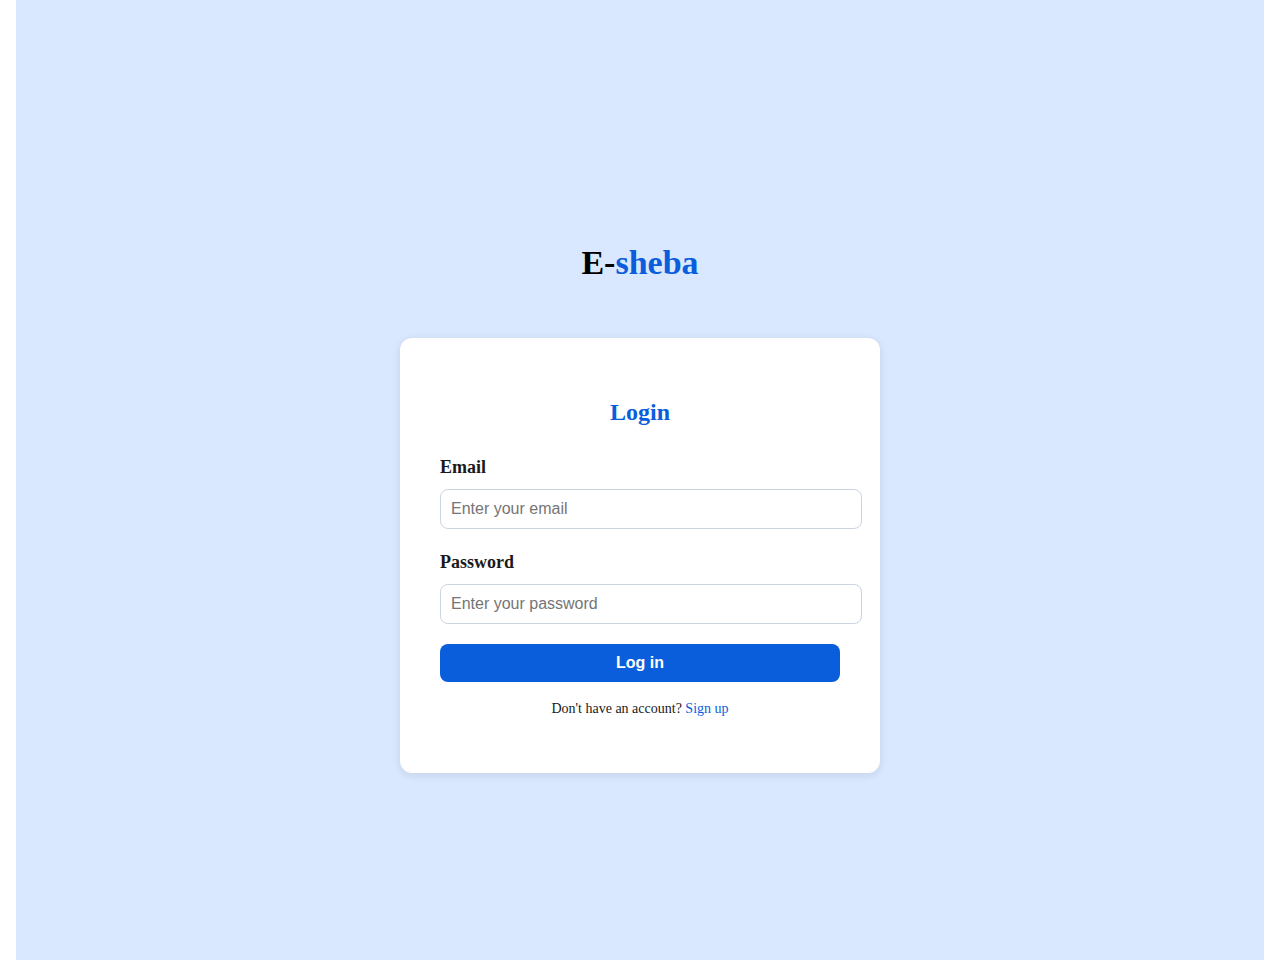
<file: login.html>
<!DOCTYPE html>
<html lang="en">
<head>
  <meta charset="UTF-8" />
  <meta name="viewport" content="width=device-width, initial-scale=1.0" />
  <title>Login - E-Sheba</title>
  <link rel="stylesheet" href="css/style.css">
</head>
<body>
  <section class="container" id="login-section">
    <header class="header">
      <a href="#" class="logo"><b>E-</b>sheba</a>
    </header>
    <div class="form-container">
      <h1>Login</h1>
      <form>
        <div class="form-group">
          <label for="email">Email</label>
          <input type="email" id="email" placeholder="Enter your email" required />
        </div>
        <div class="form-group">
          <label for="password">Password</label>
          <input type="password" id="password" placeholder="Enter your password" required />
        </div>
        <button type="submit" class="btn-signup">Log in</button>
        <p>Don't have an account? <a href="register.html">Sign up</a></p>
      </form>
    </div>
  </section>
</body>
</html>
</file>
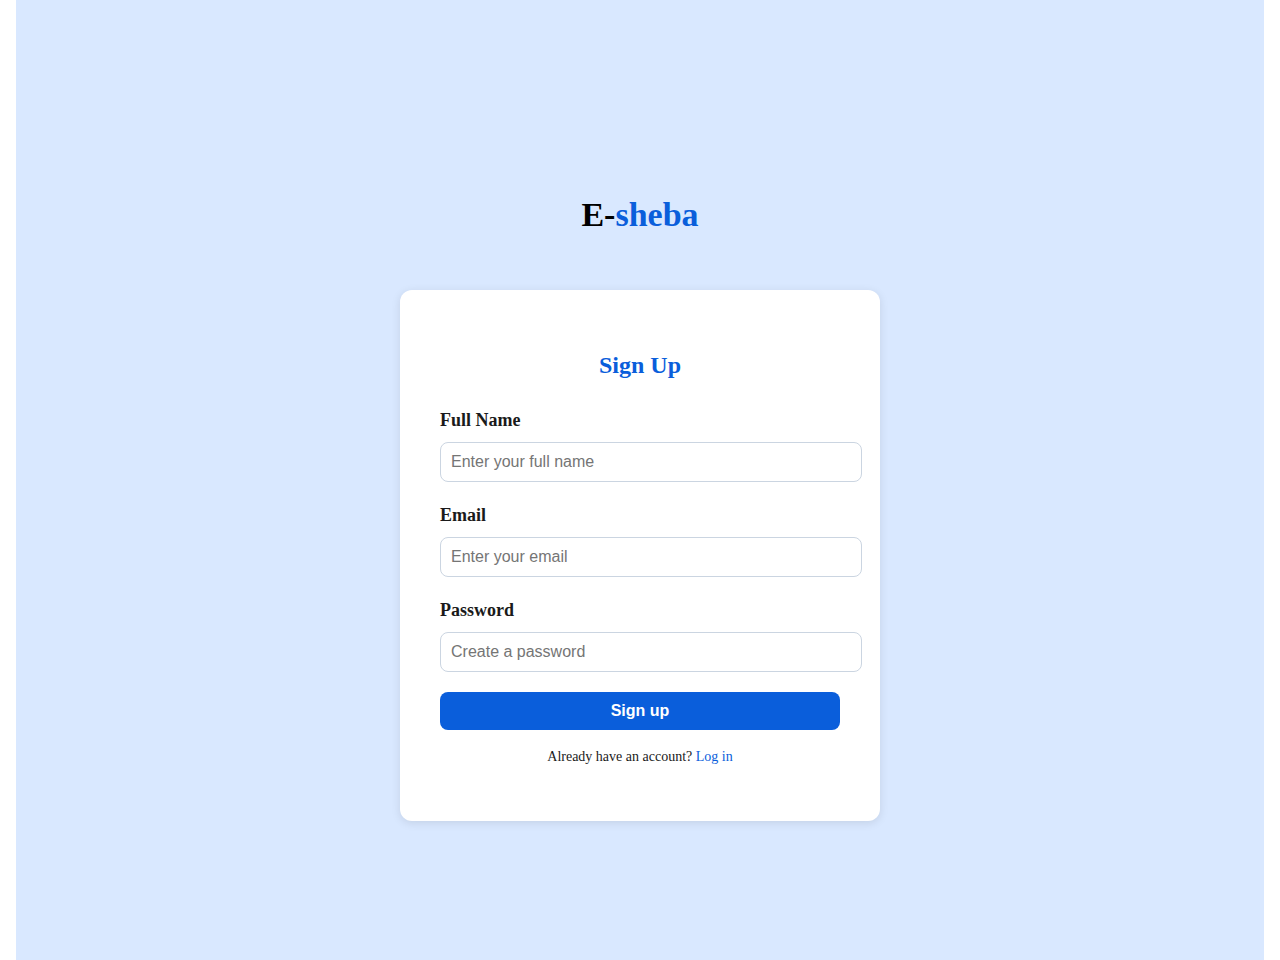
<file: register.html>
<!DOCTYPE html>
<html lang="en">
<head>
  <meta charset="UTF-8" />
  <meta name="viewport" content="width=device-width, initial-scale=1.0" />
  <title>Sign Up - E-Sheba</title>
  <link rel="stylesheet" href="css/style.css">
</head>
<body>
  <section class="container" id="signup-section">
    <header class="header">
      <a href="#" class="logo"><b>E-</b>sheba</a>
    </header>
    <div class="form-container">
      <h1>Sign Up</h1>
      <form>
        <div class="form-group">
          <label for="fullname">Full Name</label>
          <input type="text" id="fullname" placeholder="Enter your full name" required />
        </div>
        <div class="form-group">
          <label for="email">Email</label>
          <input type="email" id="email" placeholder="Enter your email" required />
        </div>
        <div class="form-group">
          <label for="password">Password</label>
          <input type="password" id="password" placeholder="Create a password" required />
        </div>
        <button type="submit" class="btn-signup">Sign up</button>
        <p>Already have an account? <a href="login.html">Log in</a></p>
      </form>
    </div>
  </section>
</body>
</html>
</file>
<file: css/style.css>
body {
    margin: 0;
    font-family: IBM Plex Sans;
    color: #1a1a1a;
    font-size: 18px;
    line-height: 1.5;
  }
  #home{
    background-color: #d9e8ff;
  }
  #about{
    background-color: #ffffff;
  }
  a {
    text-decoration: none;
    color: inherit;
  }
  .container {
    max-width: 1200px;
    margin: 0 auto;
    padding: 30px 24px;
  }
  header {
    display: flex;
    justify-content: space-between;
    align-items: center;
    padding: 50px 100px;
  }
  .logo {
    font-weight: bold;
    font-size: 34px;
    color: #0a5edb;
  }
  .logo b {
    font-weight: 900;
    color: black;
  }
  nav {
    display: flex;
    gap: 40px;
  }
  nav a {
    font-weight: normal;
    font-size: 16px;
    color: #1a1a1a;
    padding-bottom: 6px;
    border-bottom: 2px solid transparent;
  }
  nav a.active {
    color: #0a5edb;
    border-bottom-color: #0a5edb;
  }
  nav a:hover:not(.active) {
    color: #0a5edb;
  }
  .auth-buttons {
    display: flex;
    gap: 20px;
  }
  .btn-login {
    font-weight: normal;
    font-size: 20px;
    color: #0a5edb;
    border: 1px solid #0a5edb;
    border-radius: 50px;
    padding: 8px 24px;
    background: transparent;
    cursor: pointer;
  }
  .btn-login:hover {
    background-color: #0a5edb;
    color: white;
  }
  .btn-signup {
    font-weight: 600;
    font-size: 16px;
    color: white;
    background-color: #0a5edb;
    border-radius: 20px;
    padding: 10px 32px;
    border: none;
    cursor: pointer;
  }
  .btn-signup:hover {
    background-color: #084bb5;
  }
  .hero {
    padding: 20px 0 0 0px;
    display: flex;
    justify-content: space-between;
    align-items: flex-end;
    gap: 60px;
  }
  .hero-left {
    max-width: 600px;
    align-items: center;
  }
  .hero-left h1 {
    font-weight: 100;
    font-size: 64px;
    line-height: 56px;
    margin: 0 0 16px 0;
  }
  .hero-left h1 .blue-underline {
    color: #0a5edb;
    text-decoration-line: underline;
    text-decoration-thickness: 4px;
    text-underline-offset: 8px;
  }
  .hero-left p {
    font-weight: normal;
    font-size: 14px;
    line-height: 20px;
    margin: 0 0 32px 0;
  }
  .search-bar {
    display: flex;
    align-items: center;
    background-color: white;
    border-radius: 9999px;
    width: 450px;
    height: 48px;
    overflow: hidden;
    box-shadow: 0 0 8px rgba(0,0,0,0.1);
  }
  .search-select {
    flex: 1;
    border: none;
    padding: 0 20px;
    font-size: 14px;
    color: #1a1a1a;
    background: transparent;
    cursor: pointer;
    outline: none;
    border-right: 1px solid #e5e7eb;
  }
  .search-button {
    width: 56px;
    height: 48px;
    background-color: #0a5edb;
    border: none;
    color: white;
    cursor: pointer;
    font-size: 20px;
    display: flex;
    justify-content: center;
    align-items: center;
  }
  .hero-right {
    position: relative;
    width: 384px;
    height: 384px;
  }
  .hero-right .circle-bg {
    width: 500px;
    height: 300px;
  }
  .hero-right img {
    position: relative;
    width: 500px;
    height: 590px;
    object-fit: cover;
    border-radius: 12px;
    z-index: 1;
  }
  .stats-bar {
    background-color: #0a5edb;
    color: white;
    display: flex;
    justify-content: center;
    gap: 96px;
    padding: 20px 0;
    font-weight: 700;
    font-size: 24px;
  }
  .stats-item {
    text-align: left;
  }
  .stats-item .number {
    font-size: 36px;
    line-height: 40px;
  }
  .stats-item .label {
    font-weight: normal;
    font-size: 12px;
    line-height: 14px;
    margin-top: 6px;
  }
  .stats-item:not(:last-child) {
    border-right: 1px solid rgba(255 255 255 / 0.3);
    padding-right: 56px;
  }
  .consulting {
    max-width: 1200px;
    margin: 80px auto 56px auto;
    padding: 0 24px;
  }
  .consulting h1 {
    font-weight: 700;
    font-size: 48px;
    margin-bottom: 32px;
  }
  .cards {
    display: flex;
    gap: 32px;
  }
  .card {
    border: 1px solid #cbd5e1;
    border-radius: 12px;
    padding: 32px 20px;
    flex: 1;
    text-align: center;
    font-size: 14px;
    cursor: pointer;
  }
  .card .icon-bg {
    background-color: #d9e8ff;
    border-radius: 50%;
    width: 56px;
    height: 56px;
    margin: 0 auto 20px auto;
    display: flex;
    justify-content: center;
    align-items: center;
    color: #0a5edb;
    font-size: 28px;
  }
  .card b {
    display: block;
    font-weight: 700;
    margin-bottom: 12px;
  }
  .card p {
    font-weight: normal;
    color: #1a1a1a;
    line-height: 20px;
  }
  .card.active {
    background-color: #0a5edb;
    color: white;
  }
  .card.active .icon-bg {
    background-color: #a7c3ff;
    color: #0a5edb;
  }
  .why-choose {
    max-width: 1200px;
    margin: 80px auto 56px auto;
    padding: 0 24px;
    display: flex;
    gap: 56px;
    align-items: center;
  }
  .why-choose img {
    width: 450px;
    height: 300px;
    object-fit: cover;
    border-radius: 12px;
  }
  .why-choose .text {
    max-width: 520px;
  }
  .why-choose h1 {
    font-weight: 700;
    font-size: 48px;
    margin-bottom: 32px;
  }
  .why-choose ul {
    list-style: none;
    padding-left: 0;
    margin: 0 0 32px 0;
  }
  .why-choose ul li {
    font-size: 14px;
    margin-bottom: 12px;
    display: flex;
    align-items: center;
    gap: 12px;
  }
  .why-choose ul li::before {
    content: "✓";
    color: #0a5edb;
    font-weight: 700;
  }
  .why-choose a {
    font-weight: 600;
    font-size: 14px;
    color: #0a5edb;
    display: inline-flex;
    align-items: center;
    gap: 8px;
  }
  .why-choose a:hover {
    text-decoration: underline;
  }
  .reviews-section {
    background-color: #d9e8ff;
    padding: 150px 180px;
    max-width: 100%;
    height: 300px;
    margin: 0 auto 80px auto;
    display: flex;
    gap: 56px;
    align-items: flex-start;
  }
  .reviews-left {
    max-width: 450px;
  }
  .reviews-left h1 {
    font-weight: 700;
    font-size: 48px;
    margin-bottom: 16px;
    line-height: 1.2;
  }
  .reviews-left h1 .blue {
    color: #0a5edb;
  }
  .reviews-left p {
    font-size: 14px;
    margin-bottom: 32px;
    line-height: 20px;
  }
  .avatars {
    display: flex;
    align-items: center;
  }
  .avatars img {
    width: 40px;
    height: 40px;
    border-radius: 50%;
    border: 3px solid white;
    margin-left: -12px;
  }
  .avatars img:first-child {
    margin-left: 0;
  }
  .reviews-count {
    font-size: 14px;
    font-weight: 600;
    margin-left: 20px;
  }
  .review-card {
    background-color: white;
    border-radius: 12px;
    padding: 32px;
    max-width: 600px;
    font-size: 14px;
    line-height: 40px;
    box-shadow: 0 0 10px rgba(0,0,0,0.1);
  }
  .review-header {
    display: flex;
    justify-content: space-between;
    margin-bottom: 24px;
  }
  .review-user {
    display: flex;
    align-items: center;
    gap: 16px;
  }
  .review-user img {
    width: 48px;
    height: 48px;
    border-radius: 50%;
  }
  .review-user .name {
    font-weight: 700;
    font-size: 18px;
    color: #1a1a1a;
  }
  .review-user .date {
    font-size: 12px;
    color: #6b7280;
  }
  .stars {
    color: #fbbf24;
    font-size: 24px;
  }
  .future-section {
    max-width: 1200px;
    margin: 80px auto 80px auto;
    padding: 0 24px;
    display: flex;
    gap: 56px;
    align-items: flex-start;
  }
  .future-text {
    max-width: 520px;
  }
  .future-text h1 {
    font-weight: 700;
    font-size: 48px;
    margin-bottom: 32px;
    line-height: 1.2;
  }
  .future-text h1 .blue {
    color: #0a5edb;
  }
  .future-text p {
    font-size: 14px;
    margin-bottom: 20px;
    line-height: 22px;
  }
  .future-text a {
    font-weight: 600;
    font-size: 14px;
    color: #0a5edb;
    display: inline-flex;
    align-items: center;
    gap: 8px;
  }
  .future-text a:hover {
    text-decoration: underline;
  }
  .future-image {
    width: 550px;
    height: 400px;
    border-radius: 12px;
    object-fit: cover;
  }
  .newsletter {
    max-width: 700px;
    margin: 0 auto 80px auto;
    background-color: #0a5edb;
    border-radius: 12px;
    padding: 40px 56px;
    text-align: center;
    color: white;
  }
  .newsletter h4 {
    font-weight: 700;
    font-size: 24px;
    margin-bottom: 32px;
  }
  .newsletter form {
    display: flex;
    justify-content: center;
    gap: 24px;
  }
  .newsletter input[type="email"] {
    flex-grow: 1;
    max-width: 480px;
    border-radius: 9999px;
    border: none;
    padding: 16px 32px;
    font-size: 18px;
    outline: none;
  }
  .newsletter button {
    background-color: #0a5edb;
    border: 1px solid white;
    border-radius: 9999px;
    width: 56px;
    height: 56px;
    color: white;
    font-size: 24px;
    cursor: pointer;
    display: flex;
    justify-content: center;
    align-items: center;
  }
  .newsletter button:hover {
    background-color: #084bb5;
  }
  footer {
    background-color: #0a5edb;
    color: white;
    padding: 56px 24px 32px 24px;
  }
  .footer-container {
    max-width: 1200px;
    margin: 0 auto 32px auto;
    display: flex;
    gap: 56px;
    justify-content: space-between;
    flex-wrap: wrap;
  }
  .footer-section {
    flex: 1 1 300px;
  }
  .footer-section h5 {
    font-weight: 700;
    font-size: 16px;
    margin-bottom: 20px;
  }
  .footer-section p {
    font-size: 14px;
    line-height: 22px;
    margin-bottom: 20px;
  }
  .footer-links {
    list-style: none;
    padding: 0;
    margin: 0;
  }
  .footer-links li {
    margin-bottom: 12px;
  }
  .footer-links a {
    font-size: 14px;
    color: white;
  }
  .footer-links a:hover {
    text-decoration: underline;
  }
  .social-icons {
    display: flex;
    gap: 20px;
    font-size: 20px;
  }
  .social-icons a {
    color: white;
  }
  .map img {
    border-radius: 12px;
    width: 256px;
    height: 128px;
    object-fit: cover;
  }
  .copyright {
    text-align: center;
    font-size: 14px;
    border-top: 1px solid rgba(255 255 255 / 0.3);
    padding-top: 20px;
  }
  @media (max-width: 1024px) {
    .hero {
      flex-direction: column;
      align-items: flex-start;
      gap: 40px;
      padding-bottom: 48px;
    }
    .hero-right {
      width: 320px;
      height: 320px;
    }
    .hero-right img {
      width: 320px;
      height: 320px;
    }
    .stats-bar {
      gap: 48px;
      font-size: 20px;
    }
    .consulting .cards {
      flex-wrap: wrap;
      gap: 24px;
    }
    .card {
      flex: 1 1 45%;
    }
    .why-choose {
      flex-direction: column;
      align-items: center;
      gap: 40px;
    }
    .why-choose img {
      width: 100%;
      max-width: 320px;
      height: auto;
    }
    .reviews-section {
      flex-direction: column;
      gap: 40px;
    }
    .review-card {
      max-width: 100%;
    }
    .future-section {
      flex-direction: column;
      gap: 40px;
    }
    .future-image {
      width: 100%;
      max-width: 384px;
      height: auto;
    }
    .newsletter {
      padding: 32px 24px;
    }
    .newsletter form {
      flex-direction: column;
      gap: 24px;
    }
    .newsletter input[type="email"] {
      max-width: 100%;
      width: 100%;
    }
    .newsletter button {
      width: 100%;
      border-radius: 12px;
      height: 56px;
    }
    .footer-container {
      flex-direction: column;
      gap: 40px;
    }
    .footer-section {
      flex: 1 1 100%;
    }
    .map img {
      width: 100%;
      max-width: 100%;
      height: auto;
    }
  }


#login-section, #signup-section {
  display: flex;
  flex-direction: column;
  align-items: center;
  justify-content: center;
  height: 100vh;
  background-color: #d9e8ff;
}

.form-container {
  background: #fff;
  padding: 40px;
  border-radius: 12px;
  box-shadow: 0 2px 10px rgba(0, 0, 0, 0.1);
  width: 100%;
  max-width: 400px;
  text-align: center;
}

.form-container h1 {
  font-size: 24px;
  margin-bottom: 24px;
  color: #0a5edb;
}

.form-container .form-group {
  margin-bottom: 20px;
  text-align: left;
}

.form-container label {
  display: block;
  font-weight: 600;
  margin-bottom: 8px;
  color: #1a1a1a;
}

.form-container input {
  width: 100%;
  padding: 10px;
  border: 1px solid #cbd5e1;
  border-radius: 8px;
  font-size: 16px;
}

.form-container button {
  width: 100%;
  padding: 10px;
  background-color: #0a5edb;
  color: #fff;
  font-size: 16px;
  border: none;
  border-radius: 8px;
  cursor: pointer;
}

.form-container button:hover {
  background-color: #084bb5;
}

.form-container p {
  margin-top: 16px;
  font-size: 14px;
}

.form-container a {
  color: #0a5edb;
  text-decoration: none;
}

.form-container a:hover {
  text-decoration: underline;
}
</file>
